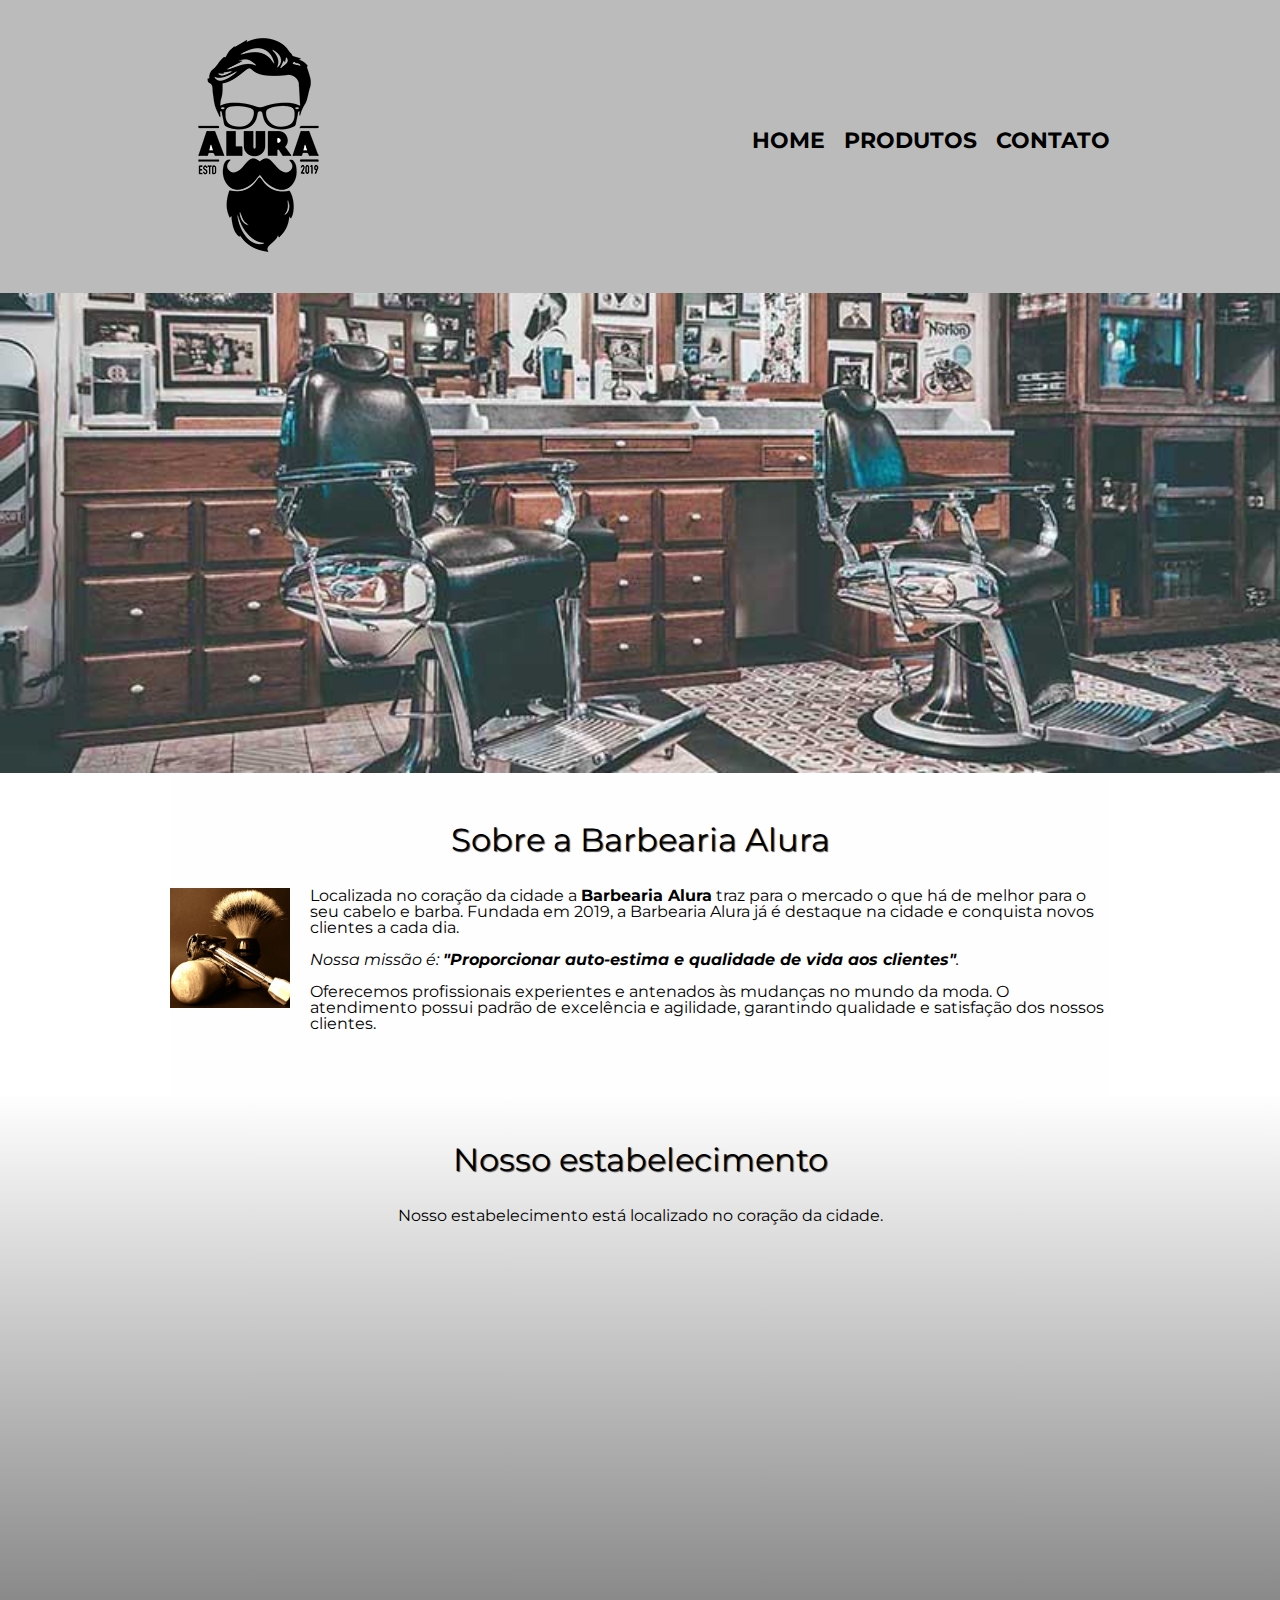
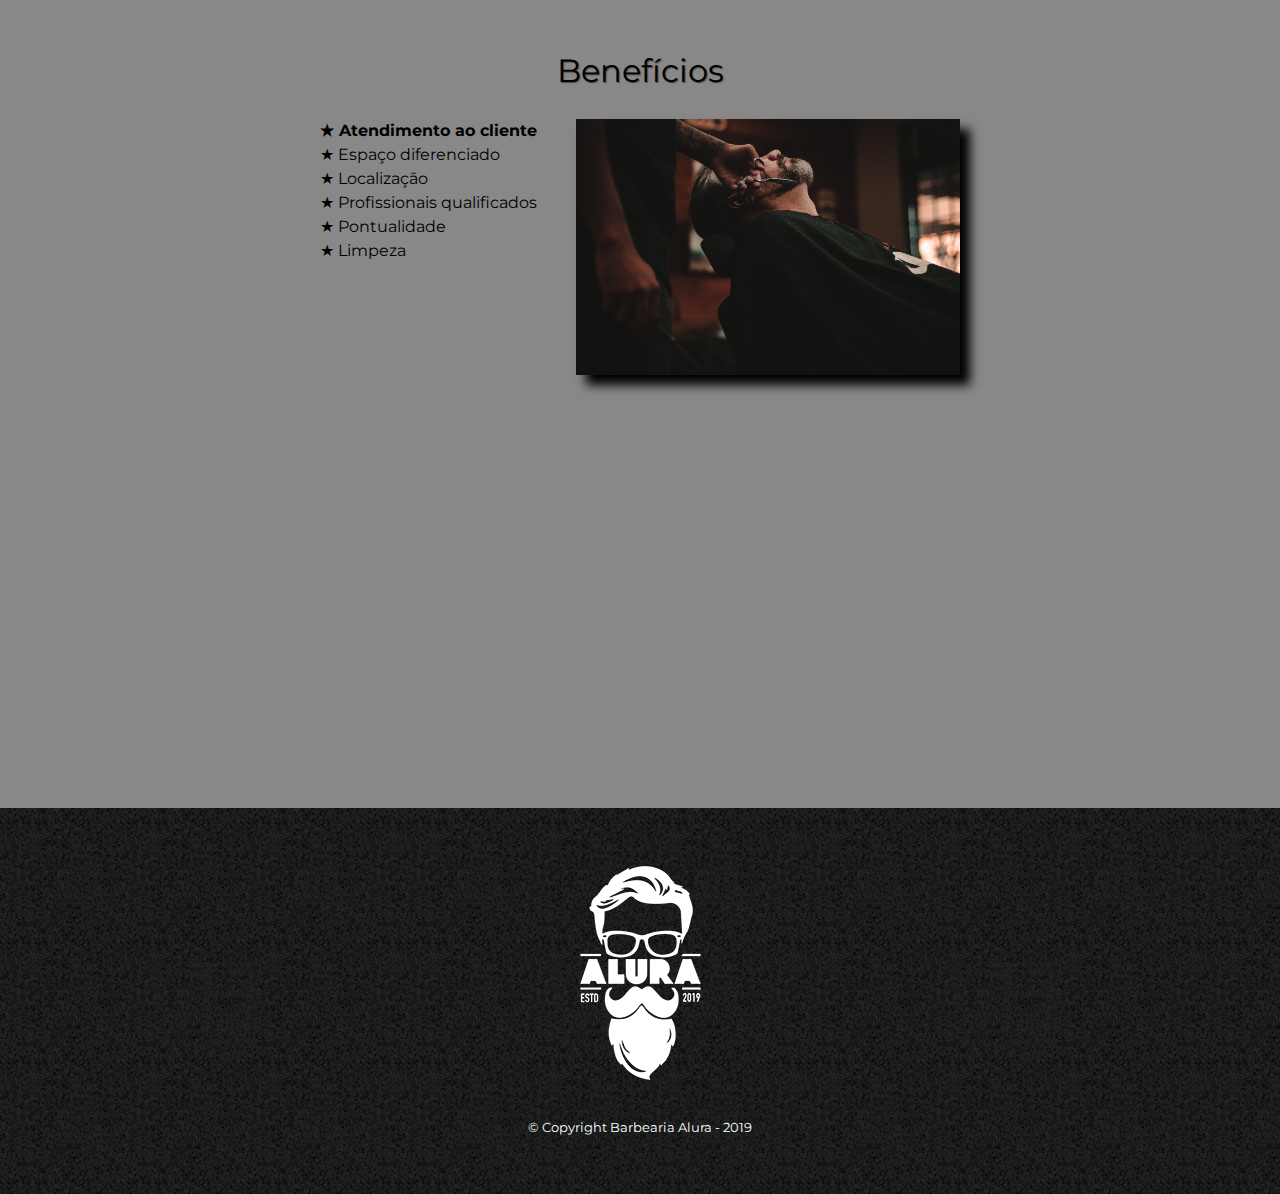
<file: Index.html>
<!DOCTYPE html>
<html lang="pt-br">

<head>
    <meta charset="UTF-8">
    <meta http-equiv="X-UA-Compatible" content="IE=edge">
    <meta name="viewport" content="width=device-width, initial-scale=1.0">
    <title>Barbearia Alura</title>
    <link rel="stylesheet" href="reset.css/reset.css">
    <link rel="stylesheet" href="style1.css">
    <link href="https://fonts.googleapis.com/css2?family=Montserrat:wght@300&display=swap" rel="stylesheet">

</head>

<body>
    <header>
        <div class="caixa">
            <h1><img src="imagens/logo.png"></h1>
            <nav>
                <ul>
                    <li>
                        <a href="Index.html">Home</a>
                    </li>
                    <li>
                        <a href="Produtos.html">Produtos</a>
                    </li>
                    <li>
                        <a href="Contato.html">Contato</a>
                    </li>
                </ul>
            </nav>
        </div>
    </header>

    <img class="banner" src="banner/banner.jpg" alt="Banner barbearia">

    <main>
        <section class="principal">
            <h2 class="tituloprincipal">Sobre a Barbearia Alura</h2>

            <img class="utensilios" src="imagens/utensilios.jpg" alt="Utensilios barbearia">

            <p>Localizada no coração da cidade a <strong>Barbearia Alura</strong> traz para o mercado o que há de melhor para o seu cabelo e barba. Fundada em 2019, a Barbearia Alura já é destaque na cidade e conquista novos clientes a cada dia.</p>

            <p id="missao"><em>Nossa missão é: <strong>"Proporcionar auto-estima e qualidade de vida aos
                        clientes"</strong>.</em></p>

            <p>Oferecemos profissionais experientes e antenados às mudanças no mundo da moda. O atendimento possui padrão de excelência e agilidade, garantindo qualidade e satisfação dos nossos clientes.</p>
        </section>


        <section class="mapa">
            <h3 class="tituloprincipal">Nosso estabelecimento</h3>
            <p>Nosso estabelecimento está localizado no coração da cidade.</p>
            <div class="mapa-conteudo">
                <iframe src="https://www.google.com/maps/embed?pb=!1m18!1m12!1m3!1d234012.7014855587!2d-46.77254038359378!3d-23.588244300000003!2m3!1f0!2f0!3f0!3m2!1i1024!2i768!4f13.1!3m3!1m2!1s0x94ce5a2b2ed7f3a1%3A0xab35da2f5ca62674!2sCaelum%20-%20Escola%20de%20Tecnologia!5e0!3m2!1spt-BR!2sbr!4v1625147147953!5m2!1spt-BR!2sbr"
                    width="100%" height="300" style="border:0;" allowfullscreen="" loading="lazy"></iframe>
            </div>

        </section>

        <section class="beneficios">
            <h3 class="tituloprincipal">Benefícios</h3>
            <div class="conteudo-beneficios">
                <ul class="lista-beneficios">
                    <li class="itens">Atendimento ao cliente</li>
                    <li class="itens">Espaço diferenciado</li>
                    <li class="itens">Localização</li>
                    <li class="itens">Profissionais qualificados</li>
                    <li class="itens">Pontualidade</li>
                    <li class="itens">Limpeza</li>
                </ul><img class="imagembeneficios" src="beneficios/beneficios.jpg" alt="Beneficios barbearia">
            </div>

            <div class="video">
                <iframe width="100%" height="315" src="https://www.youtube.com/embed/wcVVXUV0YUY" title="YouTube video player" frameborder="0" allow="accelerometer; autoplay; clipboard-write; encrypted-media; gyroscope; picture-in-picture" allowfullscreen></iframe>
            </div>
        </section>
    </main>
    <footer>
        <img src="imagens/logo-branco.png" alt="Logo Alura branco">
        <p class="copyright">
            &copy; Copyright Barbearia Alura - 2019</p>
    </footer>

</body>

</html>
</file>
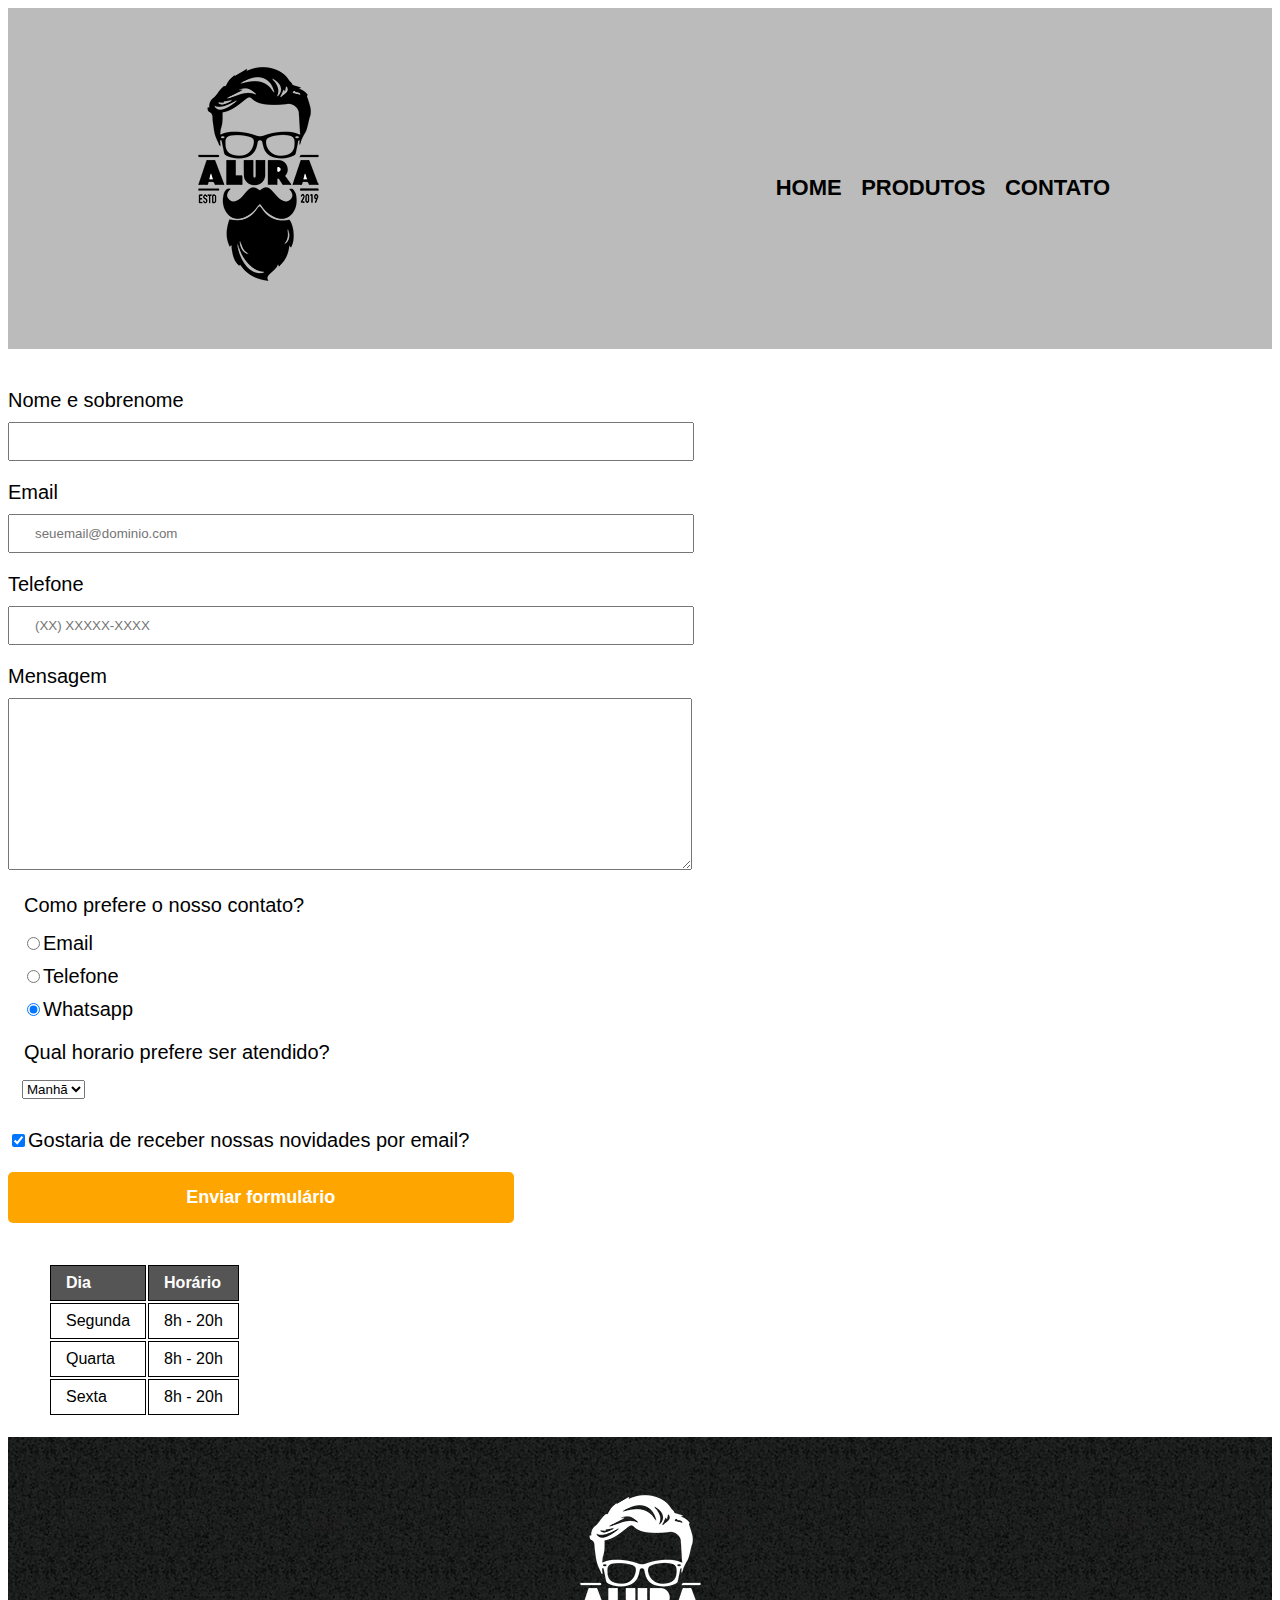
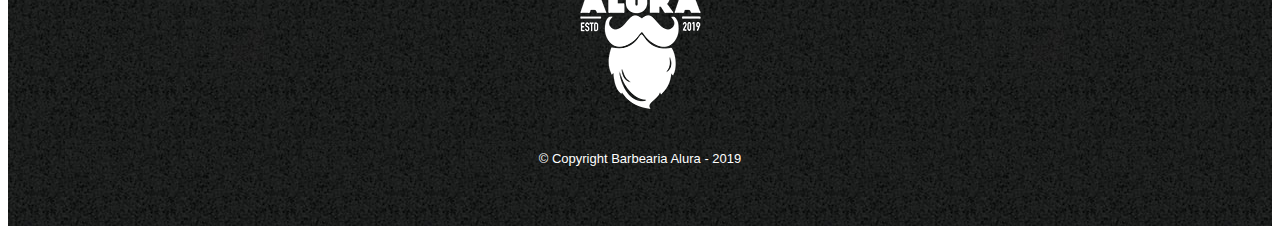
<file: Contato.html>
<!DOCTYPE html>
<html lang="pt-br">

<head>
    <meta charset="UTF-8">
    <meta http-equiv="X-UA-Compatible" content="IE=edge">
    <meta name="viewport" content="width=device-width, initial-scale=1.0">
    <title>Contatos - Barbearia Alura</title>
    <link rel="stylesheet" href="style1.css">
</head>

<body>
    <header>
        <div class="caixa">
            <h1><img src="imagens/logo.png" alt="Logo da Barbearia Alura"></h1>
            <nav>
                <ul>
                    <li>
                        <a href="Index.html">Home</a>
                    </li>
                    <li>
                        <a href="Produtos.html">Produtos</a>
                    </li>
                    <li>
                        <a href="Contato.html">Contato</a>
                    </li>
                </ul>
            </nav>
        </div>
    </header>

    <main>
        <form action="">

            <label for="nomesobrenome">Nome e sobrenome</label>
            <input type="text" id="nomesobrenome" class="input-padrao" required>

            <label for="email">Email</label>
            <input type="email" id="email" class="input-padrao" required placeholder="seuemail@dominio.com">

            <label for="telefone">Telefone</label>
            <input type="tel" id="telefone" class="input-padrao" required placeholder="(XX) XXXXX-XXXX">

            <label for="mensagem">Mensagem</label>
            <textarea name="mensagem" id="mensagem" cols="70" rows="10" class="input-padrao" required></textarea>

            <fieldset>
                <legend>Como prefere o nosso contato?</legend>

                <label for="radio-email"><input type="radio" name="contato" value="email" id="radio-email">Email</label>

                <label for="radio-telefone"><input type="radio" name="contato" value="tefelone" id="radio-telefone">Telefone</label>

                <label for="radio-whatsapp"><input type="radio" name="contato" value="whatsapp" id="radio-whatsapp" checked>Whatsapp</label>

            </fieldset>

            <fieldset>
                <legend>Qual horario prefere ser atendido?</legend>
                <select name="horario" id="horario">
                <option value="Manhã">Manhã</option>
                <option value="Tarde">Tarde</option>
                <option value="Noite">Noite</option>
            </select>
            </fieldset>

            <label class="checkbox"><input type="checkbox" checked>Gostaria de receber nossas novidades por email?</label>

            <input type="Submit" value="Enviar formulário" class="enviar">

        </form>

        <table>
            <thead>
                <tr>
                    <td>Dia</td>
                    <td>Horário</td>
                </tr>
            </thead>
            <tbody>
                <tr>
                    <td>Segunda</td>
                    <td>8h - 20h</td>
                </tr>
                <tr>
                    <td>Quarta</td>
                    <td>8h - 20h</td>
                </tr>
                <tr>
                    <td>Sexta</td>
                    <td>8h - 20h</td>
                </tr>
            </tbody>
        </table>

    </main>

    <footer>
        <img src="imagens/logo-branco.png" alt="Logo da Barbearia Alura">
        <p class="copyright"> &copy; Copyright Barbearia Alura - 2019</p>
    </footer>

</body>

</html>
</file>
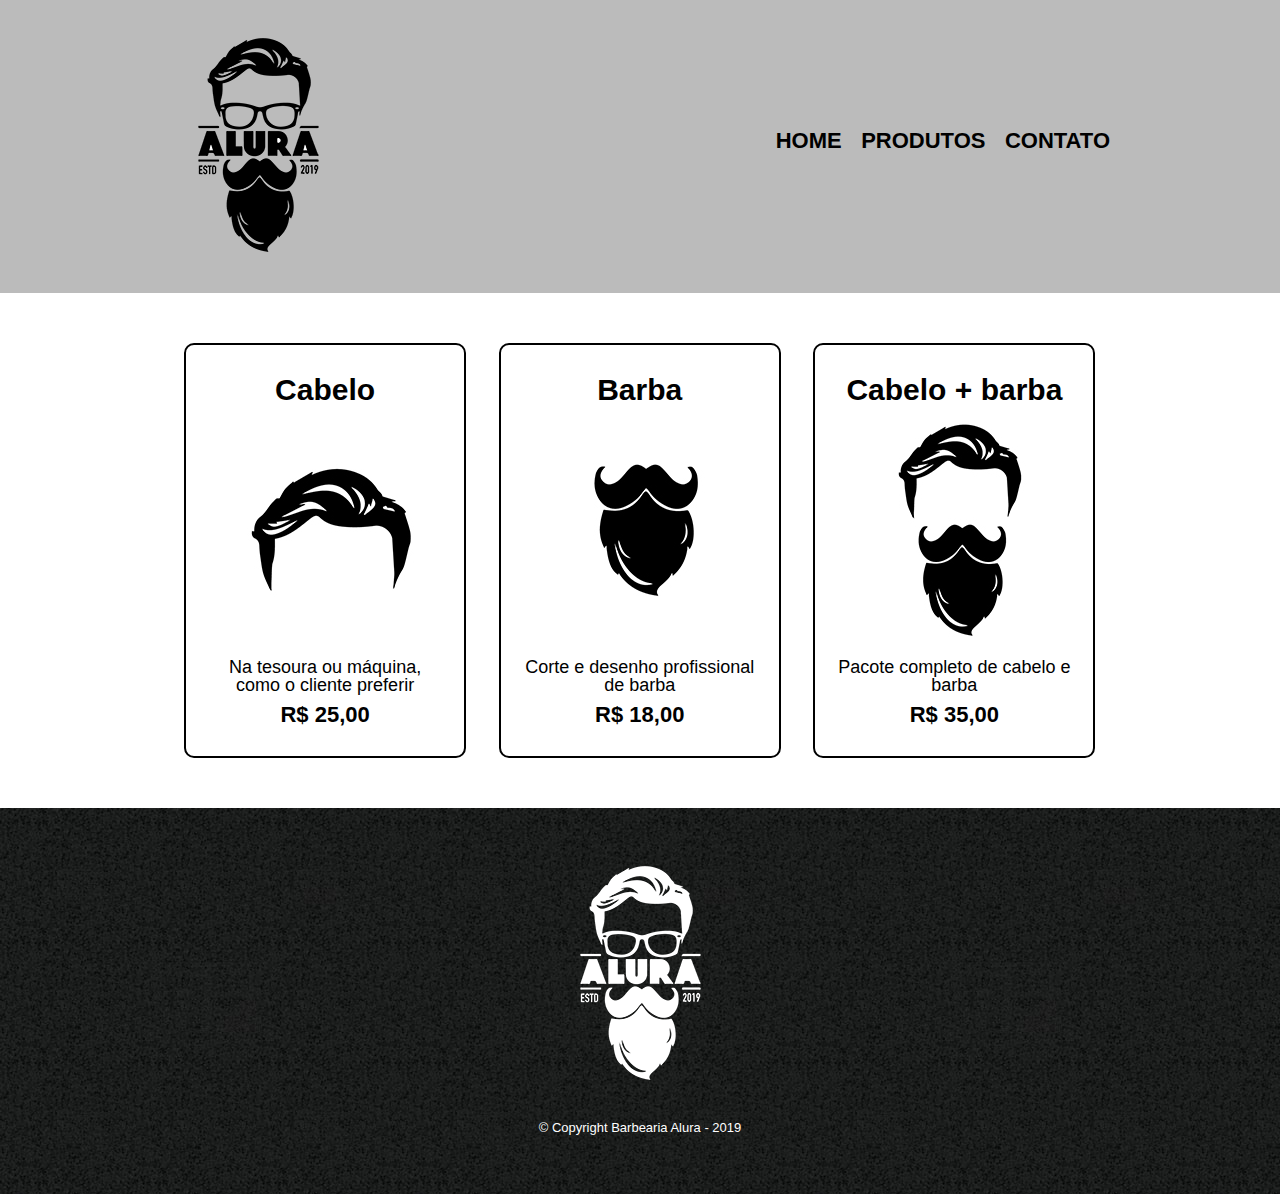
<file: Produtos.html>
<!DOCTYPE html>
<html lang="pt-br">

<head>
    <meta charset="UTF-8">
    <meta http-equiv="X-UA-Compatible" content="IE=edge">
    <meta name="viewport" content="width=device-width, initial-scale=1.0">
    <title>Produtos - Barbearia Alura</title>
    <link rel="stylesheet" href="reset.css/reset.css">
    <link rel="stylesheet" href="style1.css">
</head>

<body>
    <header>
        <div class="caixa">
            <h1><img src="imagens/logo.png"></h1>
            <nav>
                <ul>
                    <li>
                        <a href="Index.html">Home</a>
                    </li>
                    <li>
                        <a href="Produtos.html">Produtos</a>
                    </li>
                    <li>
                        <a href="Contato.html">Contato</a>
                    </li>
                </ul>
            </nav>
        </div>
    </header>

    <main>
        <ul class="produtos">
            <li>
                <h2>Cabelo</h2>
                <img src="imagens/cabelo.jpg" alt="Cabelo">
                <p class="produto-descricao">Na tesoura ou máquina, como o cliente preferir</p>
                <p class="produto-preco">R$ 25,00</p>
            </li>
            <li>
                <h2>Barba</h2>
                <img src="imagens/barba.jpg" alt="Barba">
                <p class="produto-descricao">Corte e desenho profissional de barba</p>
                <p class="produto-preco">R$ 18,00</p>
            </li>
            <li>
                <h2>Cabelo + barba</h2>
                <img src="imagens/cabelo+barba.jpg" alt="Cabelo+barba">
                <p class="produto-descricao">Pacote completo de cabelo e barba</p>
                <p class="produto-preco">R$ 35,00</p>
            </li>
        </ul>
    </main>

    <footer>
        <img src="imagens/logo-branco.png" alt="Logo Alura branco">
        <p class="copyright">
            &copy; Copyright Barbearia Alura - 2019</p>
    </footer>

</body>

</html>
</file>
<file: style1.css>
@charset "UTF-8";
body {
    font-family: 'Montserrat', sans-serif;
}

header {
    background-color: #BBBBBB;
    padding: 20px 0;
}

.caixa {
    width: 940px;
    position: relative;
    margin: 0 auto;
}

nav {
    position: absolute;
    top: 110px;
    right: 0;
}

nav li {
    display: inline;
    margin: 0 0 0 15px;
}

nav a {
    text-transform: uppercase;
    color: #000000;
    font-weight: bold;
    font-size: 22px;
    text-decoration: none;
}

nav a:hover {
    color: #C78C19;
    text-decoration: underline;
}

.produtos {
    width: 940px;
    margin: 0 auto;
    padding: 50px 0;
}

.produtos li {
    display: inline-block;
    text-align: center;
    width: 30%;
    vertical-align: top;
    margin: 0 1.5%;
    padding: 30px 20px;
    box-sizing: border-box;
    border-radius: 10px;
    border: 2px solid #000000;
}

.produtos li:hover {
    border-color: #C78C19;
}

.produtos li:active {
    border-color: #088C19;
}

.produtos li:hover h2 {
    font-size: 34px;
}

.produtos h2 {
    font-size: 30px;
    font-weight: bold;
}

.produto-descricao {
    font-size: 18px;
}

.produto-preco {
    font-size: 22px;
    font-weight: bold;
    margin: 10px 0 0;
    margin-top: 10px;
}

footer {
    text-align: center;
    background: url(imagens/bg.jpg);
    padding: 40px 0;
}

.copyright {
    color: #FFFFFF;
    font-size: 13px;
    margin: 20px 0;
}

form {
    margin: 40px 0;
}

form label,
form legend {
    display: block;
    font-size: 20px;
    margin: 0 0 10px;
}

.input-padrao {
    display: inline-block;
    margin: 0 0 20px;
    padding: 10px 25px;
    width: 50%;
}

.checkbox {
    margin: 20px 0;
}

.enviar {
    width: 40%;
    padding: 15px 0;
    background: orange;
    color: white;
    font-size: 18px;
    font-weight: bold;
    border: none;
    border-radius: 5px;
    transition: 0.5s all;
    cursor: pointer;
}

fieldset {
    border: none;
}

.enviar:hover {
    background: darkorange;
    transform: scale(1.2);
}

table {
    margin: 20px 40px;
}

thead {
    background: #555555;
    color: white;
    font-weight: bold;
}

td,
th {
    border: 1px solid black;
    padding: 8px 15px;
}


/* css da pagina inicial */

.banner {
    width: 100%;
}

.tituloprincipal {
    text-align: center;
    font-size: 2em;
    margin: 0 0 1em;
    clear: left;
    text-shadow: 1px 1px 1px rgb(71, 71, 71);
}

.principal {
    padding: 3em 0;
    background: #FEFEFE;
    width: 940px;
    margin: 0 auto;
}

.principal p {
    margin: 0 0 1em;
}

.principal strong {
    font-weight: bold;
}

.principal em {
    font-style: italic;
}

.utensilios {
    width: 120px;
    float: left;
    margin: 0 20px 20px 0;
}

.mapa {
    padding: 3em 0;
    background: linear-gradient(#FEFEFE, #888888);
}

.mapa-conteudo {
    width: 940px;
    margin: 0 auto;
}

.mapa p {
    margin: 0 0 2em;
    text-align: center;
}

.beneficios {
    padding: 3em 0;
    background: #888888;
}

.conteudo-beneficios {
    width: 640px;
    margin: 0 auto;
}

.lista-beneficios {
    width: 40%;
    display: inline-block;
    vertical-align: top;
}

.itens {
    line-height: 1.5;
}

.itens::before {
    content: "★ "
}

.itens:first-child {
    font-weight: bold;
}

.imagembeneficios {
    width: 60%;
    opacity: 1;
    transition: 400ms;
    box-shadow: 10px 10px 10px 0 black;
}

.imagembeneficios:hover {
    opacity: 0.3;
}

.video {
    width: 560px;
    margin: 2em auto;
}

@media screen and (max-width: 480px) {
    .caixa,
    .beneficios,
    .conteudo-beneficios,
    .mapa-conteudo,
    .video,
    .principal {
        width: auto;
    }
    h1 {
        text-align: center;
    }
    nav {
        position: static;
    }
    .lista-beneficios,
    .imagembeneficios {
        width: 100%;
    }
}
</file>
